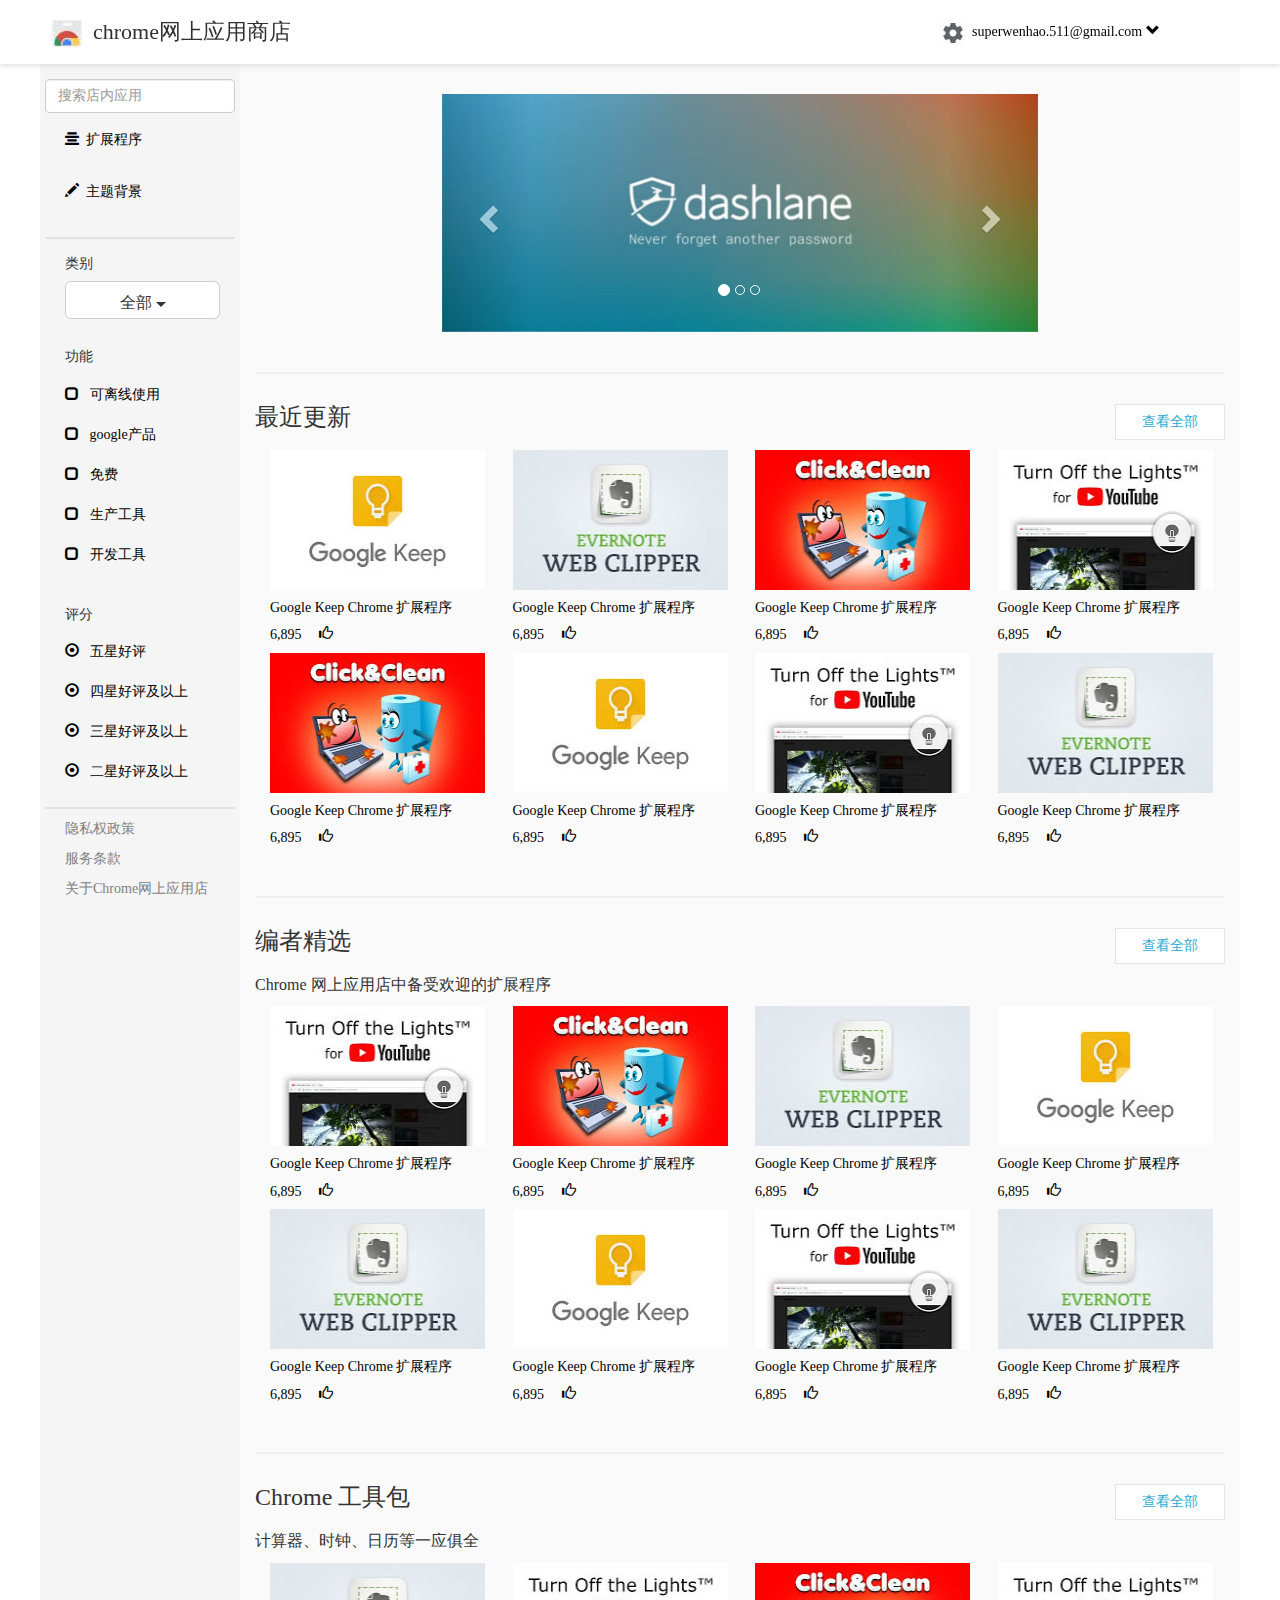
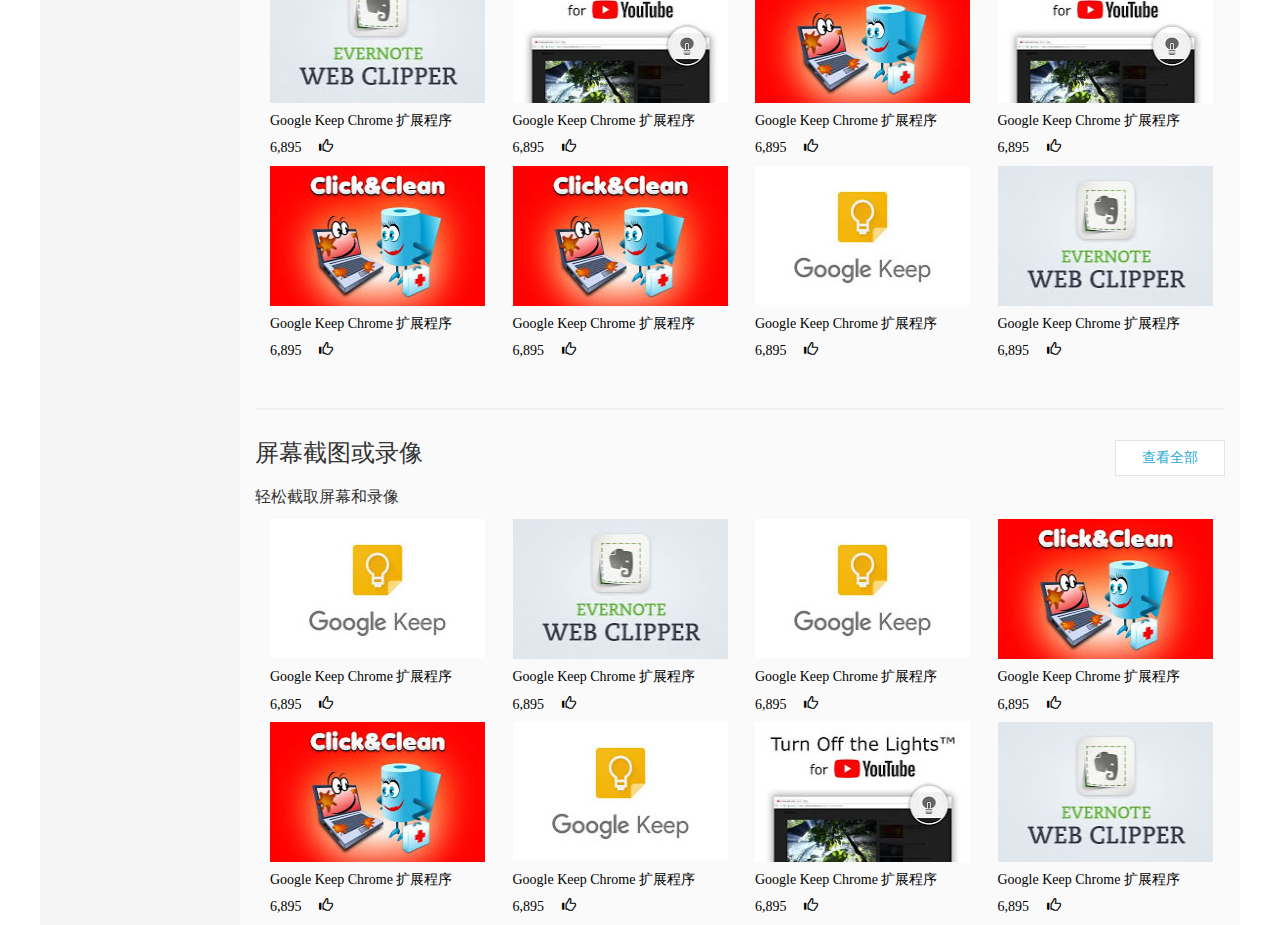
<file: chorme应用商店 （练习）/index.html>
<!DOCTYPE html>
<html>
<head>
    <meta charset="UTF-8">
    <meta name="viewport" content="width=device-width, initial-scale=1">
    <link rel="stylesheet" href="bootstrap/css/bootstrap.css" />
    <script type="text/javascript" src="bootstrap/js/jquery-1.11.3.min.js" ></script>
    <script type="text/javascript" src="bootstrap/js/bootstrap.min.js" ></script>
    <link rel="stylesheet" href="css/main.css" />
    <meta name="Author" content="WenHao">
    <title>Title</title>
    <style>
        *{ margin: 0; padding: 0; font-family:Microsoft yahei,serif;}
        li{ list-style:none;}
    </style>
</head>
<body>
    <!--固定导航-->
    <section id="fixed_nav" >
        <div class="nav1">
            <div><a href="#">&nbsp;&nbsp;<img src="img/logo.jpg" height="27" width="31"/>&nbsp;&nbsp;chrome网上应用商店</a></div>
            <div><a href="#">
                <img src="img/shezhi.jpg" height="24" width="25"/>&nbsp;&nbsp;superwenhao.511@gmail.com&nbsp;<span class="glyphicon glyphicon-chevron-down"></span>
                </a>
            </div>
    </section>
    <!--固定导航-->
    <!--!主展示-->
    <section id="main_body" class="container">
       <div class="row">
            <div class="col-md-2 left_box">
                <div>
                    <input type="text" class="form-control" id="exampleInputEmail1" placeholder="搜索店内应用">
                    <div><a href="#"><span class="glyphicon glyphicon-align-center"></span>&nbsp;&nbsp;扩展程序</a></div>
                    <div><a href="#"><span class="glyphicon glyphicon-pencil"></span>&nbsp;&nbsp;主题背景</a></div>
                </div>
                <div class="left_box_sub">
                    <div class="leibie">
                        <h5>类别</h5>
                        <div class="btn-group">
                            <button class="btn btn-default btn-lg dropdown-toggle" type="button" data-toggle="dropdown" aria-haspopup="true" aria-expanded="false">
                                全部 <span class="caret"></span>
                            </button>
                            <ul class="dropdown-menu">
                                <li><a href="#">全部</a></li>
                                <li><a href="#">google产品</a></li>
                                <li><a href="#">博客</a></li>
                                <li><a href="#">购物</a></li>
                                <li><a href="#">开发者工具</a></li>
                                <li><a href="#">生产工具</a></li>
                                <li><a href="#">搜索工具</a></li>
                                <li><a href="#">体育</a></li>
                                <li><a href="#">运动与天气</a></li>
                            </ul>
                        </div>
                    </div>
                    <div class="gongneng">
                        <h5>功能</h5>
                        <ul class="gongneng_sub">
                            <li><a href="#"><span class="glyphicon glyphicon-unchecked"></span>&nbsp;&nbsp;&nbsp;可离线使用</a></li>
                            <li><a href="#"><span class="glyphicon glyphicon-unchecked"></span>&nbsp;&nbsp;&nbsp;google产品</a></li>
                            <li><a href="#"><span class="glyphicon glyphicon-unchecked"></span>&nbsp;&nbsp;&nbsp;免费</a></li>
                            <li><a href="#"><span class="glyphicon glyphicon-unchecked"></span>&nbsp;&nbsp;&nbsp;生产工具</a></li>
                            <li><a href="#"><span class="glyphicon glyphicon-unchecked"></span>&nbsp;&nbsp;&nbsp;开发工具</a></li>
                        </ul>
                    </div>
                    <div class="pingfen">
                        <h5>评分</h5>
                        <ul class="gongneng_sub">
                            <li><a href="#"><span class="glyphicon glyphicon-record"></span>&nbsp;&nbsp;&nbsp;五星好评</a></li>
                            <li><a href="#"><span class="glyphicon glyphicon-record"></span>&nbsp;&nbsp;&nbsp;四星好评及以上</a></li>
                            <li><a href="#"><span class="glyphicon glyphicon-record"></span>&nbsp;&nbsp;&nbsp;三星好评及以上</a></li>
                            <li><a href="#"><span class="glyphicon glyphicon-record"></span>&nbsp;&nbsp;&nbsp;二星好评及以上</a></li>
                        </ul>
                    </div>
                </div>
                <div>
                    <ul class="footer">
                        <li><a href="#">隐私权政策</a></li>
                        <li><a href="#">服务条款</a></li>
                        <li><a href="#">关于Chrome网上应用店</a></li>
                    </ul>
                </div>
            </div>
                <div class="col-md-10 right_box">
                    <div class="container">
                    <div class="col-md-8 col-md-offset-2">
                        <div data-ride="carousel" id="carousel_container" class="carousel slide" >
                            <!---图片容器-->
                            <div class="carousel-inner">
                                <div class="item active"><img src="img/right01.jpg"></div>
                                <div class="item"><img src="img/right02.jpg"></div>
                                <div class="item"><img src="img/right03.jpg"></div>
                            </div>
                            <!--小圆圈容器--->
                            <ol class="carousel-indicators">
                                <li data-slide-to="0" data-target="#carousel_container" class="active"></li>
                                <li data-slide-to="1" data-target="#carousel_container"></li>
                                <li data-slide-to="2" data-target="#carousel_container"></li>
                            </ol>
                            <!---左右按钮--->
                            <a class="left carousel-control" href="#carousel_container"  data-slide="prev">
                                <span class="glyphicon glyphicon-chevron-left" ></span>
                            </a>
                            <a href="#carousel_container" data-slide="next" class="right carousel-control">
                                <span class="glyphicon glyphicon-chevron-right"></span>
                            </a>

                        </div>
                    </div>
                    </div>
                <ul>
                    <li><h3>最近更新</h3></li>
                    <li><button class="biaoti_btn">查看全部</button></li>
                    <div class="clear"></div>
                </ul>
                <div class="items container">
                    <div class="row">
                        <div class="col-sm-3">
                            <a href="#">
                            <img src="img/p01.jpg" height="140" width="215"/>
                            <h5>Google Keep Chrome 扩展程序</h5>
                            <h5>6,895&nbsp;&nbsp;&nbsp;&nbsp;&nbsp;<span class="glyphicon glyphicon-thumbs-up"></span></h5>
                            </a>
                        </div>
                        <div class="col-sm-3">
                            <a href="#">
                                <img src="img/p02.jpg" height="140" width="215"/>
                                <h5>Google Keep Chrome 扩展程序</h5>
                                <h5>6,895&nbsp;&nbsp;&nbsp;&nbsp;&nbsp;<span class="glyphicon glyphicon-thumbs-up"></span></h5>
                            </a>
                        </div>
                        <div class="col-sm-3">
                            <a href="#">
                                <img src="img/p03.jpg" height="140" width="215"/>
                                <h5>Google Keep Chrome 扩展程序</h5>
                                <h5>6,895&nbsp;&nbsp;&nbsp;&nbsp;&nbsp;<span class="glyphicon glyphicon-thumbs-up"></span></h5>
                            </a>
                        </div>
                        <div class="col-sm-3">
                            <a href="#">
                                <img src="img/p04.jpg" height="140" width="215"/>
                                <h5>Google Keep Chrome 扩展程序</h5>
                                <h5>6,895&nbsp;&nbsp;&nbsp;&nbsp;&nbsp;<span class="glyphicon glyphicon-thumbs-up"></span></h5>
                            </a>
                        </div>
                        <div class="col-sm-3">
                            <a href="#">
                                <img src="img/p03.jpg" height="140" width="215"/>
                                <h5>Google Keep Chrome 扩展程序</h5>
                                <h5>6,895&nbsp;&nbsp;&nbsp;&nbsp;&nbsp;<span class="glyphicon glyphicon-thumbs-up"></span></h5>
                            </a>
                        </div>
                        <div class="col-sm-3">
                            <a href="#">
                                <img src="img/p01.jpg" height="140" width="215"/>
                                <h5>Google Keep Chrome 扩展程序</h5>
                                <h5>6,895&nbsp;&nbsp;&nbsp;&nbsp;&nbsp;<span class="glyphicon glyphicon-thumbs-up"></span></h5>
                            </a>
                        </div>
                        <div class="col-sm-3">
                            <a href="#">
                                <img src="img/p04.jpg" height="140" width="215"/>
                                <h5>Google Keep Chrome 扩展程序</h5>
                                <h5>6,895&nbsp;&nbsp;&nbsp;&nbsp;&nbsp;<span class="glyphicon glyphicon-thumbs-up"></span></h5>
                            </a>
                        </div>
                        <div class="col-sm-3">
                            <a href="#">
                                <img src="img/p02.jpg" height="140" width="215"/>
                                <h5>Google Keep Chrome 扩展程序</h5>
                                <h5>6,895&nbsp;&nbsp;&nbsp;&nbsp;&nbsp;<span class="glyphicon glyphicon-thumbs-up"></span></h5>
                            </a>
                        </div>
                    </div>

                </div>
                <ul>
                    <li><h3>编者精选</h3></li>
                    <li><button class="biaoti_btn">查看全部</button></li>
                    <div class="clear"></div>
                </ul>
                <p style="font-size: 16px;">Chrome 网上应用店中备受欢迎的扩展程序</p>
                <div class="items container">
                    <div class="row">
                        <div class="col-sm-3">
                            <a href="#">
                                <img src="img/p04.jpg" height="140" width="215"/>
                                <h5>Google Keep Chrome 扩展程序</h5>
                                <h5>6,895&nbsp;&nbsp;&nbsp;&nbsp;&nbsp;<span class="glyphicon glyphicon-thumbs-up"></span></h5>
                            </a>
                        </div>
                        <div class="col-sm-3">
                            <a href="#">
                                <img src="img/p03.jpg" height="140" width="215"/>
                                <h5>Google Keep Chrome 扩展程序</h5>
                                <h5>6,895&nbsp;&nbsp;&nbsp;&nbsp;&nbsp;<span class="glyphicon glyphicon-thumbs-up"></span></h5>
                            </a>
                        </div>
                        <div class="col-sm-3">
                            <a href="#">
                                <img src="img/p02.jpg" height="140" width="215"/>
                                <h5>Google Keep Chrome 扩展程序</h5>
                                <h5>6,895&nbsp;&nbsp;&nbsp;&nbsp;&nbsp;<span class="glyphicon glyphicon-thumbs-up"></span></h5>
                            </a>
                        </div>
                        <div class="col-sm-3">
                            <a href="#">
                                <img src="img/p01.jpg" height="140" width="215"/>
                                <h5>Google Keep Chrome 扩展程序</h5>
                                <h5>6,895&nbsp;&nbsp;&nbsp;&nbsp;&nbsp;<span class="glyphicon glyphicon-thumbs-up"></span></h5>
                            </a>
                        </div>
                        <div class="col-sm-3">
                            <a href="#">
                                <img src="img/p02.jpg" height="140" width="215"/>
                                <h5>Google Keep Chrome 扩展程序</h5>
                                <h5>6,895&nbsp;&nbsp;&nbsp;&nbsp;&nbsp;<span class="glyphicon glyphicon-thumbs-up"></span></h5>
                            </a>
                        </div>
                        <div class="col-sm-3">
                            <a href="#">
                                <img src="img/p01.jpg" height="140" width="215"/>
                                <h5>Google Keep Chrome 扩展程序</h5>
                                <h5>6,895&nbsp;&nbsp;&nbsp;&nbsp;&nbsp;<span class="glyphicon glyphicon-thumbs-up"></span></h5>
                            </a>
                        </div>
                        <div class="col-sm-3">
                            <a href="#">
                                <img src="img/p04.jpg" height="140" width="215"/>
                                <h5>Google Keep Chrome 扩展程序</h5>
                                <h5>6,895&nbsp;&nbsp;&nbsp;&nbsp;&nbsp;<span class="glyphicon glyphicon-thumbs-up"></span></h5>
                            </a>
                        </div>
                        <div class="col-sm-3">
                            <a href="#">
                                <img src="img/p02.jpg" height="140" width="215"/>
                                <h5>Google Keep Chrome 扩展程序</h5>
                                <h5>6,895&nbsp;&nbsp;&nbsp;&nbsp;&nbsp;<span class="glyphicon glyphicon-thumbs-up"></span></h5>
                            </a>
                        </div>
                    </div>

                </div>
                <ul>
                    <li><h3>Chrome 工具包</h3></li>
                    <li><button class="biaoti_btn">查看全部</button></li>
                    <div class="clear"></div>
                </ul>
                <p style="font-size: 16px;">计算器、时钟、日历等一应俱全</p>
                <div class="items container">
                    <div class="row">
                        <div class="col-sm-3">
                            <a href="#">
                                <img src="img/p02.jpg" height="140" width="215"/>
                                <h5>Google Keep Chrome 扩展程序</h5>
                                <h5>6,895&nbsp;&nbsp;&nbsp;&nbsp;&nbsp;<span class="glyphicon glyphicon-thumbs-up"></span></h5>
                            </a>
                        </div>
                        <div class="col-sm-3">
                            <a href="#">
                                <img src="img/p04.jpg" height="140" width="215"/>
                                <h5>Google Keep Chrome 扩展程序</h5>
                                <h5>6,895&nbsp;&nbsp;&nbsp;&nbsp;&nbsp;<span class="glyphicon glyphicon-thumbs-up"></span></h5>
                            </a>
                        </div>
                        <div class="col-sm-3">
                            <a href="#">
                                <img src="img/p03.jpg" height="140" width="215"/>
                                <h5>Google Keep Chrome 扩展程序</h5>
                                <h5>6,895&nbsp;&nbsp;&nbsp;&nbsp;&nbsp;<span class="glyphicon glyphicon-thumbs-up"></span></h5>
                            </a>
                        </div>
                        <div class="col-sm-3">
                            <a href="#">
                                <img src="img/p04.jpg" height="140" width="215"/>
                                <h5>Google Keep Chrome 扩展程序</h5>
                                <h5>6,895&nbsp;&nbsp;&nbsp;&nbsp;&nbsp;<span class="glyphicon glyphicon-thumbs-up"></span></h5>
                            </a>
                        </div>
                        <div class="col-sm-3">
                            <a href="#">
                                <img src="img/p03.jpg" height="140" width="215"/>
                                <h5>Google Keep Chrome 扩展程序</h5>
                                <h5>6,895&nbsp;&nbsp;&nbsp;&nbsp;&nbsp;<span class="glyphicon glyphicon-thumbs-up"></span></h5>
                            </a>
                        </div>
                        <div class="col-sm-3">
                            <a href="#">
                                <img src="img/p03.jpg" height="140" width="215"/>
                                <h5>Google Keep Chrome 扩展程序</h5>
                                <h5>6,895&nbsp;&nbsp;&nbsp;&nbsp;&nbsp;<span class="glyphicon glyphicon-thumbs-up"></span></h5>
                            </a>
                        </div>
                        <div class="col-sm-3">
                            <a href="#">
                                <img src="img/p01.jpg" height="140" width="215"/>
                                <h5>Google Keep Chrome 扩展程序</h5>
                                <h5>6,895&nbsp;&nbsp;&nbsp;&nbsp;&nbsp;<span class="glyphicon glyphicon-thumbs-up"></span></h5>
                            </a>
                        </div>
                        <div class="col-sm-3">
                            <a href="#">
                                <img src="img/p02.jpg" height="140" width="215"/>
                                <h5>Google Keep Chrome 扩展程序</h5>
                                <h5>6,895&nbsp;&nbsp;&nbsp;&nbsp;&nbsp;<span class="glyphicon glyphicon-thumbs-up"></span></h5>
                            </a>
                        </div>
                    </div>

                </div>
                <ul>
                    <li><h3>屏幕截图或录像</h3></li>
                    <li><button class="biaoti_btn">查看全部</button></li>
                    <div class="clear"></div>
                </ul>
                <p style="font-size: 16px;">轻松截取屏幕和录像</p>
                <div class="items container">
                    <div class="row">
                        <div class="col-sm-3">
                            <a href="#">
                                <img src="img/p01.jpg" height="140" width="215"/>
                                <h5>Google Keep Chrome 扩展程序</h5>
                                <h5>6,895&nbsp;&nbsp;&nbsp;&nbsp;&nbsp;<span class="glyphicon glyphicon-thumbs-up"></span></h5>
                            </a>
                        </div>
                        <div class="col-sm-3">
                            <a href="#">
                                <img src="img/p02.jpg" height="140" width="215"/>
                                <h5>Google Keep Chrome 扩展程序</h5>
                                <h5>6,895&nbsp;&nbsp;&nbsp;&nbsp;&nbsp;<span class="glyphicon glyphicon-thumbs-up"></span></h5>
                            </a>
                        </div>
                        <div class="col-sm-3">
                            <a href="#">
                                <img src="img/p01.jpg" height="140" width="215"/>
                                <h5>Google Keep Chrome 扩展程序</h5>
                                <h5>6,895&nbsp;&nbsp;&nbsp;&nbsp;&nbsp;<span class="glyphicon glyphicon-thumbs-up"></span></h5>
                            </a>
                        </div>
                        <div class="col-sm-3">
                            <a href="#">
                                <img src="img/p03.jpg" height="140" width="215"/>
                                <h5>Google Keep Chrome 扩展程序</h5>
                                <h5>6,895&nbsp;&nbsp;&nbsp;&nbsp;&nbsp;<span class="glyphicon glyphicon-thumbs-up"></span></h5>
                            </a>
                        </div>
                        <div class="col-sm-3">
                            <a href="#">
                                <img src="img/p03.jpg" height="140" width="215"/>
                                <h5>Google Keep Chrome 扩展程序</h5>
                                <h5>6,895&nbsp;&nbsp;&nbsp;&nbsp;&nbsp;<span class="glyphicon glyphicon-thumbs-up"></span></h5>
                            </a>
                        </div>
                        <div class="col-sm-3">
                            <a href="#">
                                <img src="img/p01.jpg" height="140" width="215"/>
                                <h5>Google Keep Chrome 扩展程序</h5>
                                <h5>6,895&nbsp;&nbsp;&nbsp;&nbsp;&nbsp;<span class="glyphicon glyphicon-thumbs-up"></span></h5>
                            </a>
                        </div>
                        <div class="col-sm-3">
                            <a href="#">
                                <img src="img/p04.jpg" height="140" width="215"/>
                                <h5>Google Keep Chrome 扩展程序</h5>
                                <h5>6,895&nbsp;&nbsp;&nbsp;&nbsp;&nbsp;<span class="glyphicon glyphicon-thumbs-up"></span></h5>
                            </a>
                        </div>
                        <div class="col-sm-3">
                            <a href="#">
                                <img src="img/p02.jpg" height="140" width="215"/>
                                <h5>Google Keep Chrome 扩展程序</h5>
                                <h5>6,895&nbsp;&nbsp;&nbsp;&nbsp;&nbsp;<span class="glyphicon glyphicon-thumbs-up"></span></h5>
                            </a>
                        </div>
                    </div>

                </div>

            </div>
       </div>
    </section>
    <!--!主展示-->
    <script></script>
</body>
</html>
</file>
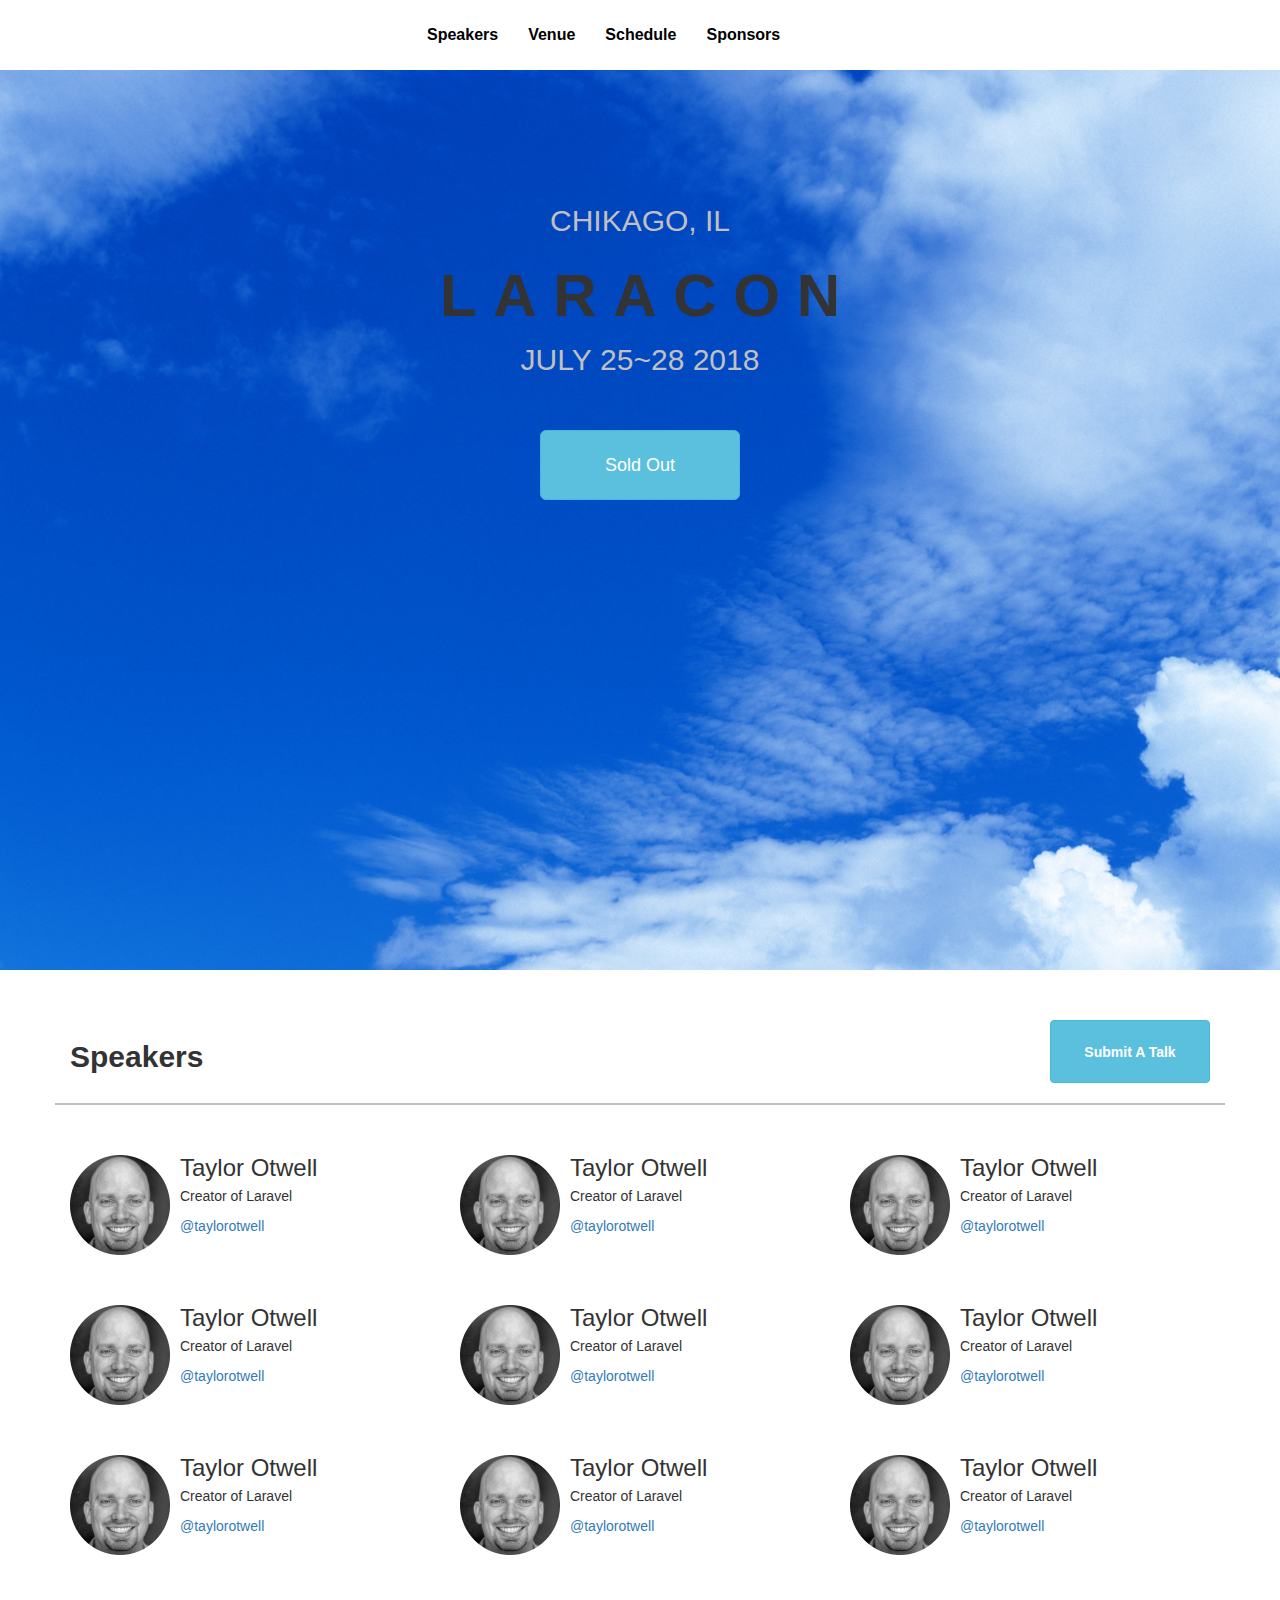
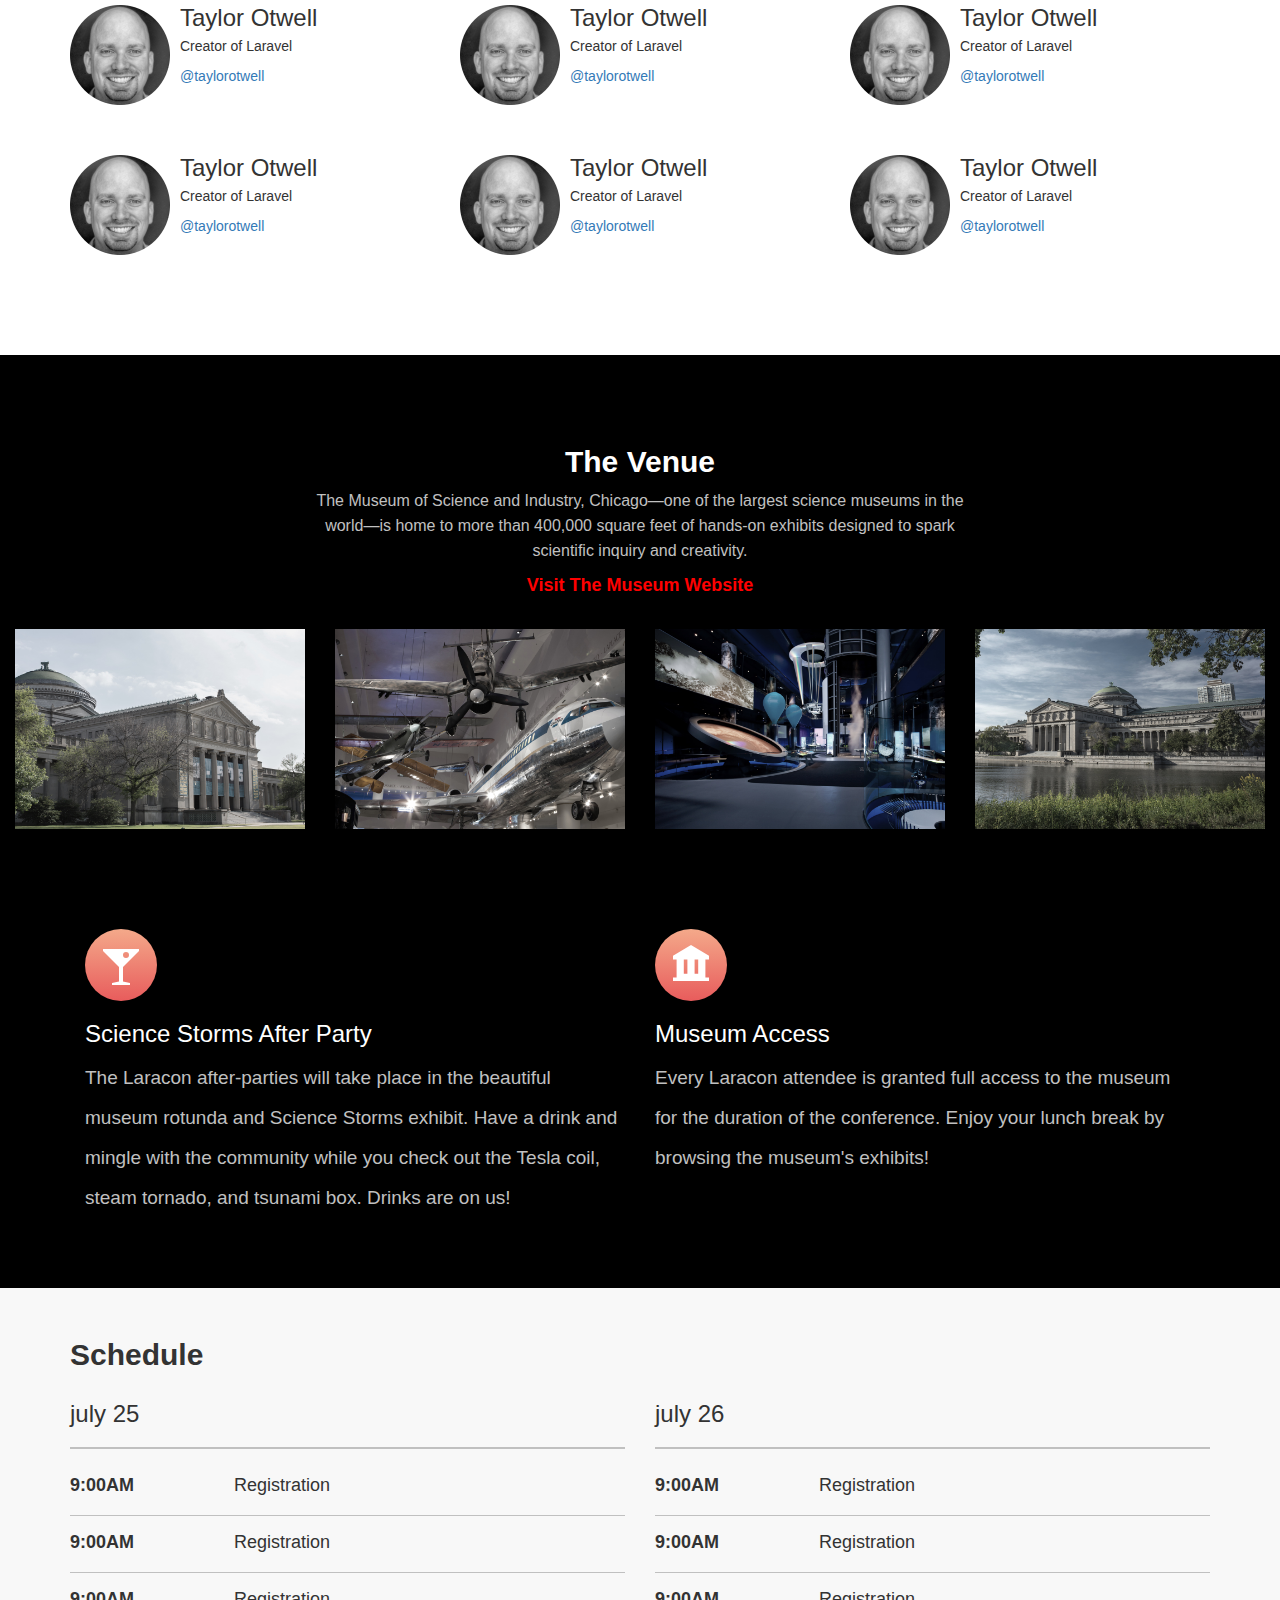
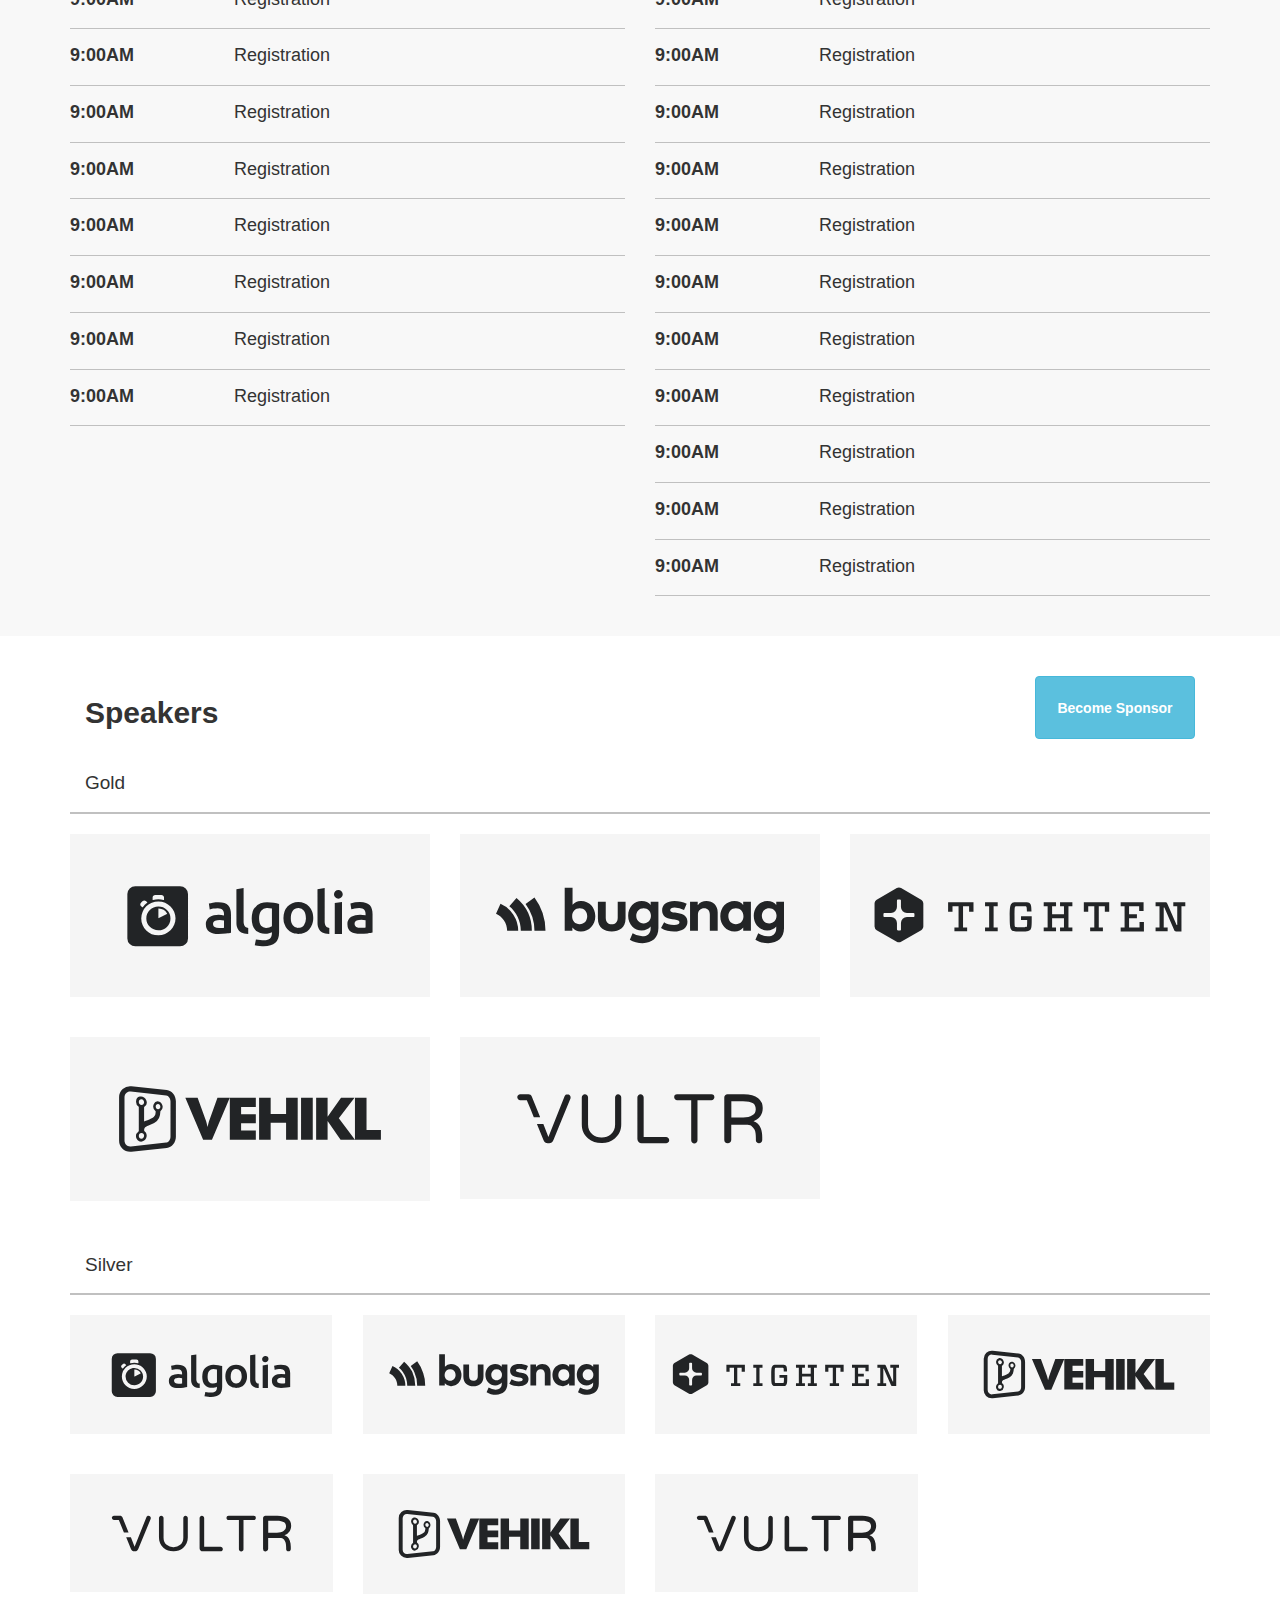
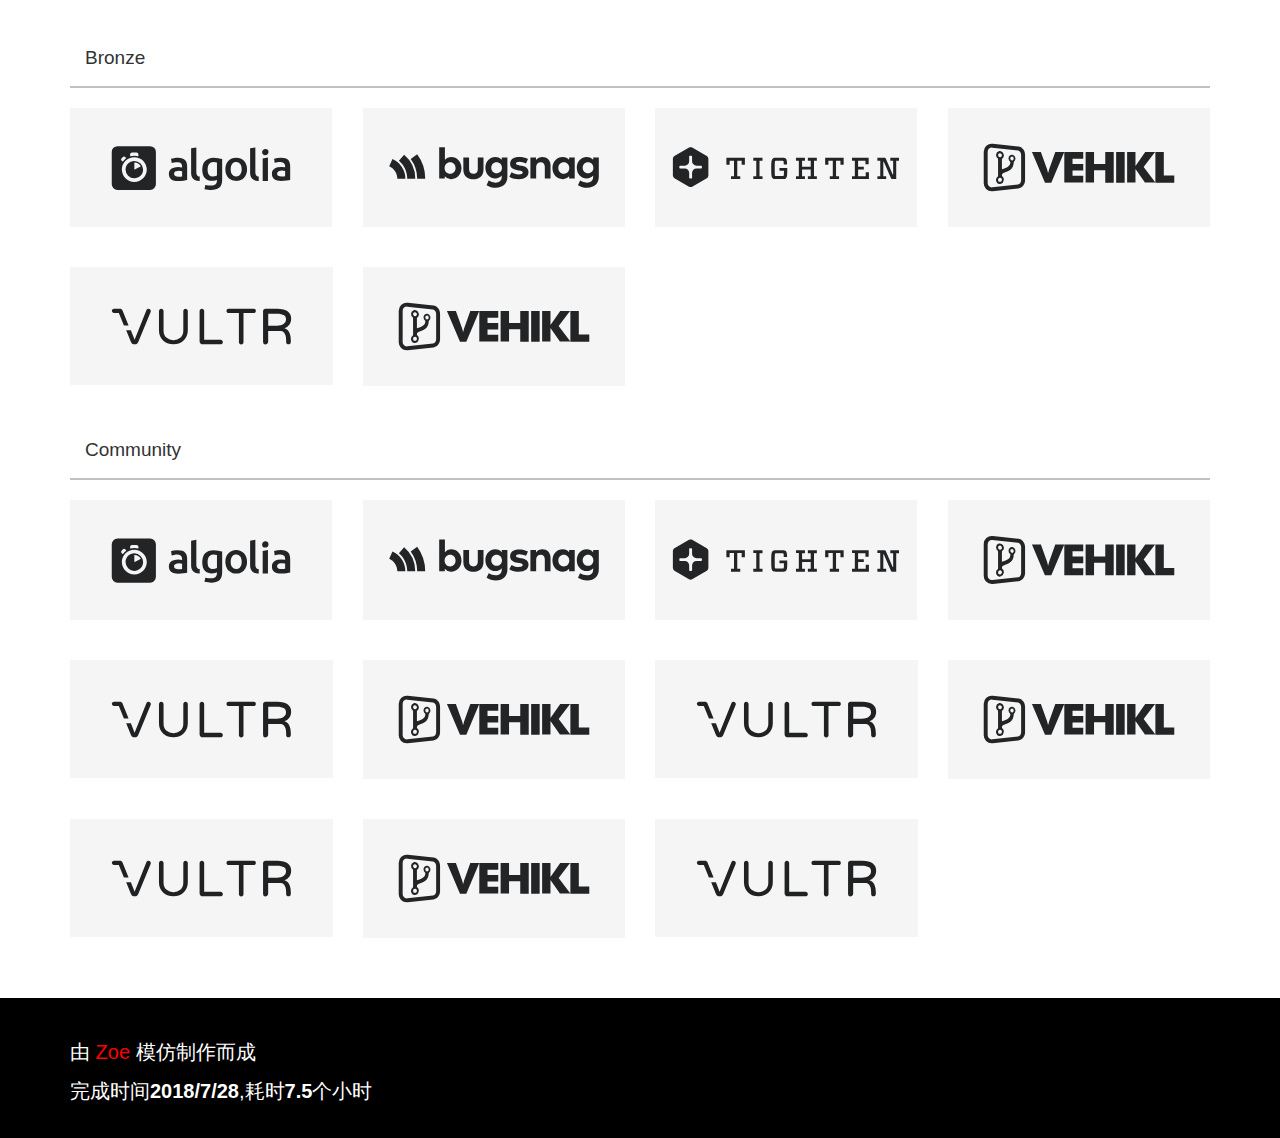
<file: 复刻Laracon2018/index.html>
<!DOCTYPE html>

<html>
	<head>
		<meta charset="utf-8" />
		<meta name="viewport" content="width=device-width, initial-scale=1">
		<link rel="stylesheet" href="bootstrap/css/bootstrap.css" />
		<script type="text/javascript" src="bootstrap/js/jquery-1.11.3.min.js" ></script>
		<script type="text/javascript" src="bootstrap/js/bootstrap.min.js" ></script>
		<link rel="stylesheet" href="css/main.css" />
		<title></title>
	</head>
	<body>
		<!--头部导航-->
		<section id="main_header">
			<div class="container hidden-xs hidden-sm ">
				<ul class="nav navbar-nav">
					
					<li class="navbar-item"><a href="#main_people">Speakers</a></li>
					<li class="navbar-item"><a href="#main_place">Venue</a></li>
					<li class="navbar-item"><a href="#main_schedule">Schedule</a></li>
					<li class="navbar-item"><a href="#main_sponsors">Sponsors</a></li>
					
				</ul>
			</div>
		</section>
		<!--/头部导航-->
		<!--大图展播-->
		<section id="main_image">
			<div class="container-fluid ">
				<div class="container-fluid">
					<div class="image_title">
						<p class="image_font">CHIKAGO,&nbsp;IL</p>
						<h1>L&nbsp;A&nbsp;R&nbsp;A&nbsp;C&nbsp;O&nbsp;N</h1>
						<p class="image_font">JULY&nbsp;25~28&nbsp;2018</p>
					</div>
					<div class="image_button">
						<button type="button" class="btn btn-info btn-lg image_btn btn-block">Sold&nbsp;Out</button>
					</div>
				</div>
			</div>
		</section>
		<!--/大图展播-->
		<!--人物介绍-->
		<section id="main_people">
			<div class="container">
				<div class="col-xs-12 main_people_daohang">
					<h2 class="pull-left">Speakers</h2>
					<button class="btn pull-right main_people_btn btn-info">Submit A Talk</button>
				</div>
				<div class="col-md-4 col-sm-6 col-xs-6 main_people_item">
					<div class="media">
					  <div class="media-left media-middle">
					    <a href="#">
					      <img class="media-object" src="img/speaker01r.png" alt="...">
					    </a>
					  </div>
					  <div class="media-body">
					    <h3 class="media-heading">Taylor Otwell</h3>
					    <p>Creator of Laravel</p>
					    <a href="#">@taylorotwell</a>
					  </div>
					</div>
				</div>
				<div class="col-md-4 col-sm-6 col-xs-6 main_people_item">
					<div class="media">
					  <div class="media-left media-middle">
					    <a href="#">
					      <img class="media-object" src="img/speaker01r.png" alt="...">
					    </a>
					  </div>
					  <div class="media-body">
					    <h3 class="media-heading">Taylor Otwell</h3>
					    <p>Creator of Laravel</p>
					    <a href="#">@taylorotwell</a>
					  </div>
					</div></div>
				<div class="col-md-4 col-sm-6 col-xs-6 main_people_item">
					<div class="media">
					  <div class="media-left media-middle">
					    <a href="#">
					      <img class="media-object" src="img/speaker01r.png" alt="...">
					    </a>
					  </div>
					  <div class="media-body">
					    <h3 class="media-heading">Taylor Otwell</h3>
					    <p>Creator of Laravel</p>
					    <a href="#">@taylorotwell</a>
					  </div>
					</div>
				</div>
				<div class="col-md-4 col-sm-6 col-xs-6 main_people_item">
					<div class="media">
					  <div class="media-left media-middle">
					    <a href="#">
					      <img class="media-object" src="img/speaker01r.png" alt="...">
					    </a>
					  </div>
					  <div class="media-body">
					    <h3 class="media-heading">Taylor Otwell</h3>
					    <p>Creator of Laravel</p>
					    <a href="#">@taylorotwell</a>
					  </div>
					</div>
				</div>
				<div class="col-md-4 col-sm-6 col-xs-6 main_people_item">
					<div class="media">
					  <div class="media-left media-middle">
					    <a href="#">
					      <img class="media-object" src="img/speaker01r.png" alt="...">
					    </a>
					  </div>
					  <div class="media-body">
					    <h3 class="media-heading">Taylor Otwell</h3>
					    <p>Creator of Laravel</p>
					    <a href="#">@taylorotwell</a>
					  </div>
					</div></div>
				<div class="col-md-4 col-sm-6 col-xs-6 main_people_item">
					<div class="media">
					  <div class="media-left media-middle">
					    <a href="#">
					      <img class="media-object" src="img/speaker01r.png" alt="...">
					    </a>
					  </div>
					  <div class="media-body">
					    <h3 class="media-heading">Taylor Otwell</h3>
					    <p>Creator of Laravel</p>
					    <a href="#">@taylorotwell</a>
					  </div>
					</div>
				</div>
				<div class="col-md-4 col-sm-6 col-xs-6 main_people_item">
					<div class="media">
					  <div class="media-left media-middle">
					    <a href="#">
					      <img class="media-object" src="img/speaker01r.png" alt="...">
					    </a>
					  </div>
					  <div class="media-body">
					    <h3 class="media-heading">Taylor Otwell</h3>
					    <p>Creator of Laravel</p>
					    <a href="#">@taylorotwell</a>
					  </div>
					</div>
				</div>
				<div class="col-md-4 col-sm-6 col-xs-6 main_people_item">
					<div class="media">
					  <div class="media-left media-middle">
					    <a href="#">
					      <img class="media-object" src="img/speaker01r.png" alt="...">
					    </a>
					  </div>
					  <div class="media-body">
					    <h3 class="media-heading">Taylor Otwell</h3>
					    <p>Creator of Laravel</p>
					    <a href="#">@taylorotwell</a>
					  </div>
					</div></div>
				<div class="col-md-4 col-sm-6 col-xs-6 main_people_item">
					<div class="media">
					  <div class="media-left media-middle">
					    <a href="#">
					      <img class="media-object" src="img/speaker01r.png" alt="...">
					    </a>
					  </div>
					  <div class="media-body">
					    <h3 class="media-heading">Taylor Otwell</h3>
					    <p>Creator of Laravel</p>
					    <a href="#">@taylorotwell</a>
					  </div>
					</div>
				</div>
				<div class="col-md-4 col-sm-6 col-xs-6 main_people_item">
					<div class="media">
					  <div class="media-left media-middle">
					    <a href="#">
					      <img class="media-object" src="img/speaker01r.png" alt="...">
					    </a>
					  </div>
					  <div class="media-body">
					    <h3 class="media-heading">Taylor Otwell</h3>
					    <p>Creator of Laravel</p>
					    <a href="#">@taylorotwell</a>
					  </div>
					</div>
				</div>
				<div class="col-md-4 col-sm-6 col-xs-6 main_people_item">
					<div class="media">
					  <div class="media-left media-middle">
					    <a href="#">
					      <img class="media-object" src="img/speaker01r.png" alt="...">
					    </a>
					  </div>
					  <div class="media-body">
					    <h3 class="media-heading">Taylor Otwell</h3>
					    <p>Creator of Laravel</p>
					    <a href="#">@taylorotwell</a>
					  </div>
					</div></div>
				<div class="col-md-4 col-sm-6 col-xs-6 main_people_item">
					<div class="media">
					  <div class="media-left media-middle">
					    <a href="#">
					      <img class="media-object" src="img/speaker01r.png" alt="...">
					    </a>
					  </div>
					  <div class="media-body">
					    <h3 class="media-heading">Taylor Otwell</h3>
					    <p>Creator of Laravel</p>
					    <a href="#">@taylorotwell</a>
					  </div>
					</div>
				</div>
				<div class="col-md-4 col-sm-6 col-xs-6 main_people_item">
					<div class="media">
					  <div class="media-left media-middle">
					    <a href="#">
					      <img class="media-object" src="img/speaker01r.png" alt="...">
					    </a>
					  </div>
					  <div class="media-body">
					    <h3 class="media-heading">Taylor Otwell</h3>
					    <p>Creator of Laravel</p>
					    <a href="#">@taylorotwell</a>
					  </div>
					</div>
				</div>
				<div class="col-md-4 col-sm-6 col-xs-6 main_people_item">
					<div class="media">
					  <div class="media-left media-middle">
					    <a href="#">
					      <img class="media-object" src="img/speaker01r.png" alt="...">
					    </a>
					  </div>
					  <div class="media-body">
					    <h3 class="media-heading">Taylor Otwell</h3>
					    <p>Creator of Laravel</p>
					    <a href="#">@taylorotwell</a>
					  </div>
					</div></div>
				<div class="col-md-4 col-sm-6 col-xs-6 main_people_item">
					<div class="media">
					  <div class="media-left media-middle">
					    <a href="#">
					      <img class="media-object" src="img/speaker01r.png" alt="...">
					    </a>
					  </div>
					  <div class="media-body">
					    <h3 class="media-heading">Taylor Otwell</h3>
					    <p>Creator of Laravel</p>
					    <a href="#">@taylorotwell</a>
					  </div>
					</div>
				</div>
			</div>
		</section>
		<!--/人物介绍-->
		<!--地点介绍-->
		<section id="main_place">
			<div class="container-fluid">
				<div class="container">
					<div class="ads" >
						<h2 class="text-center">The Venue</h2>
						<p class="text-center">The Museum of Science and Industry, Chicago—one of the largest science museums in the world—is home to more than 400,000 square feet of hands-on exhibits designed to spark scientific inquiry and creativity.</p>
						<a href="#" class="text-center">Visit The Museum Website</a>
					</div>
				</div>
				<div class="pictures">
					<div class="col-xs-6 col-sm-3"><img src="img/gallery-photo-01.jpg" class="img-responsive" /></div>
					<div class="col-xs-6 col-sm-3"><img src="img/gallery-photo-02.jpg" class="img-responsive" /></div>
					<div class="col-xs-6 col-sm-3 hidden-xs"><img src="img/gallery-photo-03.jpg" class="img-responsive" /></div>
					<div class="col-xs-6 col-sm-3 hidden-xs"><img src="img/gallery-photo-04.jpg" class="img-responsive" /></div>
				</div>
				<div class="clear"></div><!--清除浮动影响--->
				<div class="controduce container">
					<div class="col-xs-6">
						<div><img src="img/icon-mingling.svg"/></div>
						<h3>Science Storms After Party</h3>
						<p>The Laracon after-parties will take place in the beautiful museum rotunda and Science Storms exhibit. Have a drink and mingle with the community while you check out the Tesla coil, steam tornado, and tsunami box. Drinks are on us!</p>
					</div>
					<div class="col-xs-6">
						<div><img src="img/icon-museum.svg"/></div>
						<h3>Museum Access</h3>
						<p>Every Laracon attendee is granted full access to the museum for the duration of the conference. Enjoy your lunch break by browsing the museum's exhibits!</p>
						
					</div>
				</div>
			</div>
		</section>
		<!--/地点介绍-->
		<!--日程安排-->
		<section id="main_schedule">
			<div class="container">
				<div class="main_schedule_title"><h2 class="">Schedule</h2></div>
				<div class="row">
					<div class="col-sm-6">
						<div><h3>july 25</h3></div>
						<ul>
							<li>
								<div class="datatime"><strong>9:00AM</strong></div>
								<div class="datacontent">Registration</div>
								<div class="clear"></div>
							</li>
							<li>
								<div class="datatime"><strong>9:00AM</strong></div>
								<div class="datacontent">Registration</div>
								<div class="clear"></div>
							</li>
							<li>
								<div class="datatime"><strong>9:00AM</strong></div>
								<div class="datacontent">Registration</div>
								<div class="clear"></div>
							</li>
							<li>
								<div class="datatime"><strong>9:00AM</strong></div>
								<div class="datacontent">Registration</div>
								<div class="clear"></div>
							</li>
							<li>
								<div class="datatime"><strong>9:00AM</strong></div>
								<div class="datacontent">Registration</div>
								<div class="clear"></div>
							</li>
							<li>
								<div class="datatime"><strong>9:00AM</strong></div>
								<div class="datacontent">Registration</div>
								<div class="clear"></div>
							</li>
							<li>
								<div class="datatime"><strong>9:00AM</strong></div>
								<div class="datacontent">Registration</div>
								<div class="clear"></div>
							</li>
							<li>
								<div class="datatime"><strong>9:00AM</strong></div>
								<div class="datacontent">Registration</div>
								<div class="clear"></div>
							</li>
							<li>
								<div class="datatime"><strong>9:00AM</strong></div>
								<div class="datacontent">Registration</div>
								<div class="clear"></div>
							</li>
							<li>
								<div class="datatime"><strong>9:00AM</strong></div>
								<div class="datacontent">Registration</div>
								<div class="clear"></div>
							</li>
							
						</ul>
					</div>
					<div class="col-sm-6">
						<div><h3>july 26</h3></div>
						<ul>
							<li>
								<div class="datatime"><strong>9:00AM</strong></div>
								<div class="datacontent">Registration</div>
								<div class="clear"></div>
							</li>
							<li>
								<div class="datatime"><strong>9:00AM</strong></div>
								<div class="datacontent">Registration</div>
								<div class="clear"></div>
							</li>
							<li>
								<div class="datatime"><strong>9:00AM</strong></div>
								<div class="datacontent">Registration</div>
								<div class="clear"></div>
							</li>
							<li>
								<div class="datatime"><strong>9:00AM</strong></div>
								<div class="datacontent">Registration</div>
								<div class="clear"></div>
							</li>
							<li>
								<div class="datatime"><strong>9:00AM</strong></div>
								<div class="datacontent">Registration</div>
								<div class="clear"></div>
							</li>
							<li>
								<div class="datatime"><strong>9:00AM</strong></div>
								<div class="datacontent">Registration</div>
								<div class="clear"></div>
							</li>
							<li>
								<div class="datatime"><strong>9:00AM</strong></div>
								<div class="datacontent">Registration</div>
								<div class="clear"></div>
							</li>
							<li>
								<div class="datatime"><strong>9:00AM</strong></div>
								<div class="datacontent">Registration</div>
								<div class="clear"></div>
							</li>
							<li>
								<div class="datatime"><strong>9:00AM</strong></div>
								<div class="datacontent">Registration</div>
								<div class="clear"></div>
							</li>
							<li>
								<div class="datatime"><strong>9:00AM</strong></div>
								<div class="datacontent">Registration</div>
								<div class="clear"></div>
							</li>
							<li>
								<div class="datatime"><strong>9:00AM</strong></div>
								<div class="datacontent">Registration</div>
								<div class="clear"></div>
							</li>
							<li>
								<div class="datatime"><strong>9:00AM</strong></div>
								<div class="datacontent">Registration</div>
								<div class="clear"></div>
							</li>
							<li>
								<div class="datatime"><strong>9:00AM</strong></div>
								<div class="datacontent">Registration</div>
								<div class="clear"></div>
							</li>
						</ul>
					</div>
				</div>
			</div>
		</section>
		<!--/日程安排-->
		<!--赞助商-->
		<section id="main_sponsors">
			<div class="container">
				<div class="col-xs-12 ">
					<h2 class="pull-left">Speakers</h2>
					<button class="btn pull-right main_people_btn btn-info">Become Sponsor</button>
				</div>
				<div>
					<div class="main_sponsors_title col-xs-12">Gold</div>
					<div class="row">
						<div class="col-md-4 col-xs-6"><a href="#"><img src="img/partner-algolia.svg" class="img-responsive main_sponsor_img"/></a></div>
						<div class="col-md-4 col-xs-6"><a href="#"><img src="img/partner-bugsnag.svg" class="img-responsive main_sponsor_img"/></a></div>
						<div class="col-md-4 col-xs-6"><a href="#"><img src="img/partner-tighten.svg" class="img-responsive main_sponsor_img"/></a></div>
						<div class="col-md-4 col-xs-6"><a href="#"><img src="img/partner-vehikl.svg" class="img-responsive main_sponsor_img"/></a></div>
						<div class="col-md-4 col-xs-6"><a href="#"><img src="img/partner-vultr.svg" class="img-responsive main_sponsor_img"/></a></div>
					</div>
				</div>
				<div>
					<div class="main_sponsors_title col-xs-12">Silver</div>
					<div class="row">
						<div class="col-md-3 col-xs-6"><a href="#"><img src="img/partner-algolia.svg" class="img-responsive main_sponsor_img"/></a></div>
						<div class="col-md-3 col-xs-6"><a href="#"><img src="img/partner-bugsnag.svg" class="img-responsive main_sponsor_img"/></a></div>
						<div class="col-md-3 col-xs-6"><a href="#"><img src="img/partner-tighten.svg" class="img-responsive main_sponsor_img"/></a></div>
						<div class="col-md-3 col-xs-6"><a href="#"><img src="img/partner-vehikl.svg" class="img-responsive main_sponsor_img"/></a></div>
						<div class="col-md-3 col-xs-6"><a href="#"><img src="img/partner-vultr.svg" class="img-responsive main_sponsor_img"/></a></div>
						<div class="col-md-3 col-xs-6"><a href="#"><img src="img/partner-vehikl.svg" class="img-responsive main_sponsor_img"/></a></div>
						<div class="col-md-3 col-xs-6"><a href="#"><img src="img/partner-vultr.svg" class="img-responsive main_sponsor_img"/></a></div>
					</div>
				</div>
				<div>
					<div class="main_sponsors_title col-xs-12">Bronze</div>
					<div class="row">
						<div class="col-md-3 col-xs-6"><a href="#"><img src="img/partner-algolia.svg" class="img-responsive main_sponsor_img"/></a></div>
						<div class="col-md-3 col-xs-6"><a href="#"><img src="img/partner-bugsnag.svg" class="img-responsive main_sponsor_img"/></a></div>
						<div class="col-md-3 col-xs-6"><a href="#"><img src="img/partner-tighten.svg" class="img-responsive main_sponsor_img"/></a></div>
						<div class="col-md-3 col-xs-6"><a href="#"><img src="img/partner-vehikl.svg" class="img-responsive main_sponsor_img"/></a></div>
						<div class="col-md-3 col-xs-6"><a href="#"><img src="img/partner-vultr.svg" class="img-responsive main_sponsor_img"/></a></div>
						<div class="col-md-3 col-xs-6"><a href="#"><img src="img/partner-vehikl.svg" class="img-responsive main_sponsor_img"/></a></div>
					</div>
				</div>
				<div>
					<div class="main_sponsors_title col-xs-12">Community</div>
					<div class="row">
						<div class="col-md-3 col-xs-6"><a href="#"><img src="img/partner-algolia.svg" class="img-responsive main_sponsor_img"/></a></div>
						<div class="col-md-3 col-xs-6"><a href="#"><img src="img/partner-bugsnag.svg" class="img-responsive main_sponsor_img"/></a></div>
						<div class="col-md-3 col-xs-6"><a href="#"><img src="img/partner-tighten.svg" class="img-responsive main_sponsor_img"/></a></div>
						<div class="col-md-3 col-xs-6"><a href="#"><img src="img/partner-vehikl.svg" class="img-responsive main_sponsor_img"/></a></div>
						<div class="col-md-3 col-xs-6"><a href="#"><img src="img/partner-vultr.svg" class="img-responsive main_sponsor_img"/></a></div>
						<div class="col-md-3 col-xs-6"><a href="#"><img src="img/partner-vehikl.svg" class="img-responsive main_sponsor_img"/></a></div>
						<div class="col-md-3 col-xs-6"><a href="#"><img src="img/partner-vultr.svg" class="img-responsive main_sponsor_img"/></a></div>
						<div class="col-md-3 col-xs-6"><a href="#"><img src="img/partner-vehikl.svg" class="img-responsive main_sponsor_img"/></a></div>
						<div class="col-md-3 col-xs-6"><a href="#"><img src="img/partner-vultr.svg" class="img-responsive main_sponsor_img"/></a></div>
						<div class="col-md-3 col-xs-6"><a href="#"><img src="img/partner-vehikl.svg" class="img-responsive main_sponsor_img"/></a></div>
						<div class="col-md-3 col-xs-6"><a href="#"><img src="img/partner-vultr.svg" class="img-responsive main_sponsor_img"/></a></div>
					</div>
				</div>
			</div>
		</section>
		<!--/赞助商-->
		<!--footer-->
		<section id="footer">
			<div class="container-fluid">
				<div class="container">
					<p>由<a href="#" style="color: red;"> Zoe </a> 模仿制作而成</p>
					<p>完成时间<strong>2018/7/28</strong>,耗时<strong>7.5</strong>个小时</p>
				</div>
			</div>
		</section>
		<!--/footer-->
	</body>
</html>
</file>
<file: chorme应用商店 （练习）/css/main.css>
/*全局样式*/
*{
	margin: 0 auto;
	padding: 0;

}
a{
	text-decoration: none;
	color: black;
}
a:link{
	text-decoration: none;

}
a:visited{
	color: black;
	text-decoration: none;
}
a:hover{
	color: #2aabd2;
	text-decoration: none;
}
a:active{

}

h3{
	margin-bottom: 0px;
	padding-bottom: 0px;
	padding-top: 0px;
	margin-top: 0px;

}
.clear{
	clear: both;
}
.container{
	width: 100%;
}
/*全局样式*/

/*固定导航*/
#fixed_nav {
	position: fixed;
	height: 64px;
	width: 100%;
	background-color: white;
	box-shadow: 0px 2px 5px #e0e0e0;
	z-index: 100;
}
.nav1{
	width: 1200px;
	height: 64px;
	border: 0px solid black;
	margin: 0 auto;
}
.nav1 div{
	float: left;
	width: 500px;
	height: 64px;
}
.nav1 div:nth-child(1)>a{
	height: 64px;
	line-height: 64px;
	font-size: 22px;
	color: #303030;
}
.nav1 div>img{
	margin-left: 20px;
	margin-bottom: 40px;
}
.nav1 div:nth-child(2){
	float: right;
	line-height: 64px;
	padding-left: 200px;

}
.nav1 div:nth-child(2){

}
/*固定导航*/
/*主展示*/
#main_body{
	width: 1200px;
	background-color:#f5f5f5 ;
	margin: 0 auto;
}

/*左栏*/
.left_box{
	background-color:#f5f5f5 ;

	margin-top: 64px;
	padding: 5px;
	padding-top: 15px;
}
.left_box> div> div{

	width: 180px;
	padding: 5px;
	padding-left: 20px;
	margin-top: 2px;
	line-height: 40px;

}
.left_box_sub{
	margin-top: 20px;

	border-bottom: 2px solid #e1e1e1;
	border-top: 2px solid #e1e1e1;
}
.btn-lg{
	width: 155px;
	height:38px;
	font-size: 16px;
}

.leibie>div{
	margin-bottom: 8px;
}

.footer li{
	padding-left: 20px;
	margin-top: 10px;

}
.footer li a{
	color: #808080
}
.footer li a:hover{
	color: #2aabd2;
}
/*左栏*/










/*右栏*/
.right_box{
	background-color:#fafafa ;

	margin-top: 64px;
}
.biaoti{
	width: 100%;
	height: 118px;
	margin: 10px;
}
.right_box ul{
	border-top: 2px solid #f0f0f0;
	margin-top:42px ;
	margin-top: 40px;
	padding-top: 30px;
}
.right_box ul li:nth-child(1){
	 float: left;
 }
.right_box ul li:nth-child(2){
	float: right;
}
.biaoti_btn{
	width: 110px;
	height: 36px;
	background-color: white;
	color: #2aabd2;
	border: 1px solid #e5e5e5;
	margin-top: 40pxpx;


}
.biaoti_btn:hover{
	background-color: #e4e4e4;
}
.col-md-8{
	margin-top: 30px;

}
/*右栏*/
/*主展示*/
</file>
<file: 复刻Laracon2018/css/main.css>
/*头部样式*/
#main_header >.container{
	height: 70px;
	background-color: ;
}
#main_header > .container > ul{
	margin-top: 10px;
	margin-left:30%;
}
#main_header > .container > ul li{
	
}
#main_header > .container > ul a{
	font-weight: bold;
	font-size: 16px;
	color: #000000;
}
#main_header > .container > ul li >a:hover{
	background-color: transparent;
	color: red;
}
#main_header > .container > ul li >a:focus{
	background-color: transparent;
}



/*头部样式*/
/*大图展播*/
#main_image > .container-fluid{
	height: 900px;
	background-color: #C0C0C0;
	background-image: url(../img/bluescy.jpg);
	background-repeat: no-repeat;
	background-size: cover;
	}
#main_image > .container-fluid > div{
	margin-top: 100px;
	background-color:;
	height: 500px;
}
#main_image > .container-fluid .image_title{
	width: 400px;
	height: 230px;
	margin: 0 auto;
	margin-top: 30px;
	background-color: ;
}
#main_image > .container-fluid .image_button{
	width: 200px;
	height: 70px;
	margin: 0 auto;
	background-color: ;
	
}
.image_title h1{
	font-size: 60px;
	font-weight: bold;
}
.image_font{
	text-align: center;
	color: #C0C0C0;
	font-size: 30px;
}
.image_btn{
	height: 70px;
}



/*大图展播*/
/* 人物介绍*/
#main_people > .container{
	padding: 50px 0;
	background-color: ;

	

}
.main_people_daohang{
	border-bottom: 2px solid #C0C0C0;
	padding-bottom: 20px;
	margin-bottom: 50px;
}
#main_people > .container h2{
	font-weight: bold;
}
#main_people > .container .main_people_btn{
	height: 63px;
	width: 160px;
	vertical-align: bottom;
	color: #FFFFFF;
	font-weight:900;
}
.media-object{
	width: 100px;
	height: 100px;
}
.main_people_item{
	margin-bottom: 50px;
}




/*/ 人物介绍*/
/*地点介绍*/
#main_place > .container-fluid{
	padding: 40px 0;
	background-color: #000000;
}

.ads{
	padding: 30px 15px;
}
.ads > h2{
	color: #FFFFFF;
	font-weight: 900;
	font-size: 30px;
}
.ads > p{
	color: #C0C0C0;
	padding-left: 20%;
	padding-right: 20%;
	line-height: 25px;
	font-size: 16px;
}
.ads >a{
	color: red;
	display: block;
	font-weight: bold;
	font-size: 18px;
}
.ads >a:hover{
	text-decoration: none;
	color: orangered;
}
.ads >a:visited{
	text-decoration: none;
}
.pictures > .div{
	padding-bottom: 10px;
}
.controduce{
	padding-top: 100px;
	padding-bottom: 20px;
	padding-left: 15px;
	padding-right: 15px;
}
.clear{
	clear: both;
	}
.controduce h3{
	color: white;
}
.controduce p{
	color: #C0C0C0;
	font-size: 19px;
	line-height: 40px;
}
/*/地点介绍*/
/*日程介绍*/
#main_schedule{
	padding-top: 30px;
	padding-bottom: 30px;
	background-color: #F8F8F8;
}
.main_schedule_title h2{
	font-weight: bold;
}
#main_schedule h3{
	padding-bottom: 20px;
	border-bottom: 2px solid #C0C0C0;
}
#main_schedule .col-sm-6{
	
}
#main_schedule ul{
	
	padding-left: 0px;
}
#main_schedule ul > li{
	list-style: none;
	padding-bottom: 16px;
	padding-top: 14px;
	border-bottom: 1px solid #C0C0C0;

}
.datatime,.datacontent{
	float: left;
	font-size: 18px;
}
.datacontent{
	padding-left: 100px;
}
.datatime{
	margin-left: 0px;
}



/*日程介绍*/
/*赞助商*/
#main_sponsors{
	padding-bottom: 40px;
	padding-top: 40px;
}

#main_sponsors > .container h2{
	font-weight: bold;
}
#main_sponsors > .container .main_people_btn{
	height: 63px;
	width: 160px;
	vertical-align: bottom;
	color: #FFFFFF;
	font-weight:900;}
	
.main_sponsors_title{
	padding-top: 30px;
	font-size: 19px;
	border-bottom: 2px solid #C0C0C0;
	padding-bottom: 15px;
}
.main_sponsor_img{
	background-color: #F5F5F5;
	margin-bottom: 20px;
	margin-top: 20px;
}
/*赞助商*/
/*footer*/
#footer > .container-fluid{
	height: 100px;
	padding-top: 40px;
	padding-bottom: 100px;
	background-color: #000000;
}
#footer > .container-fluid p{
	color: #FFFFFF;
	font-size: 20px;
}

/*footer*/
</file>
